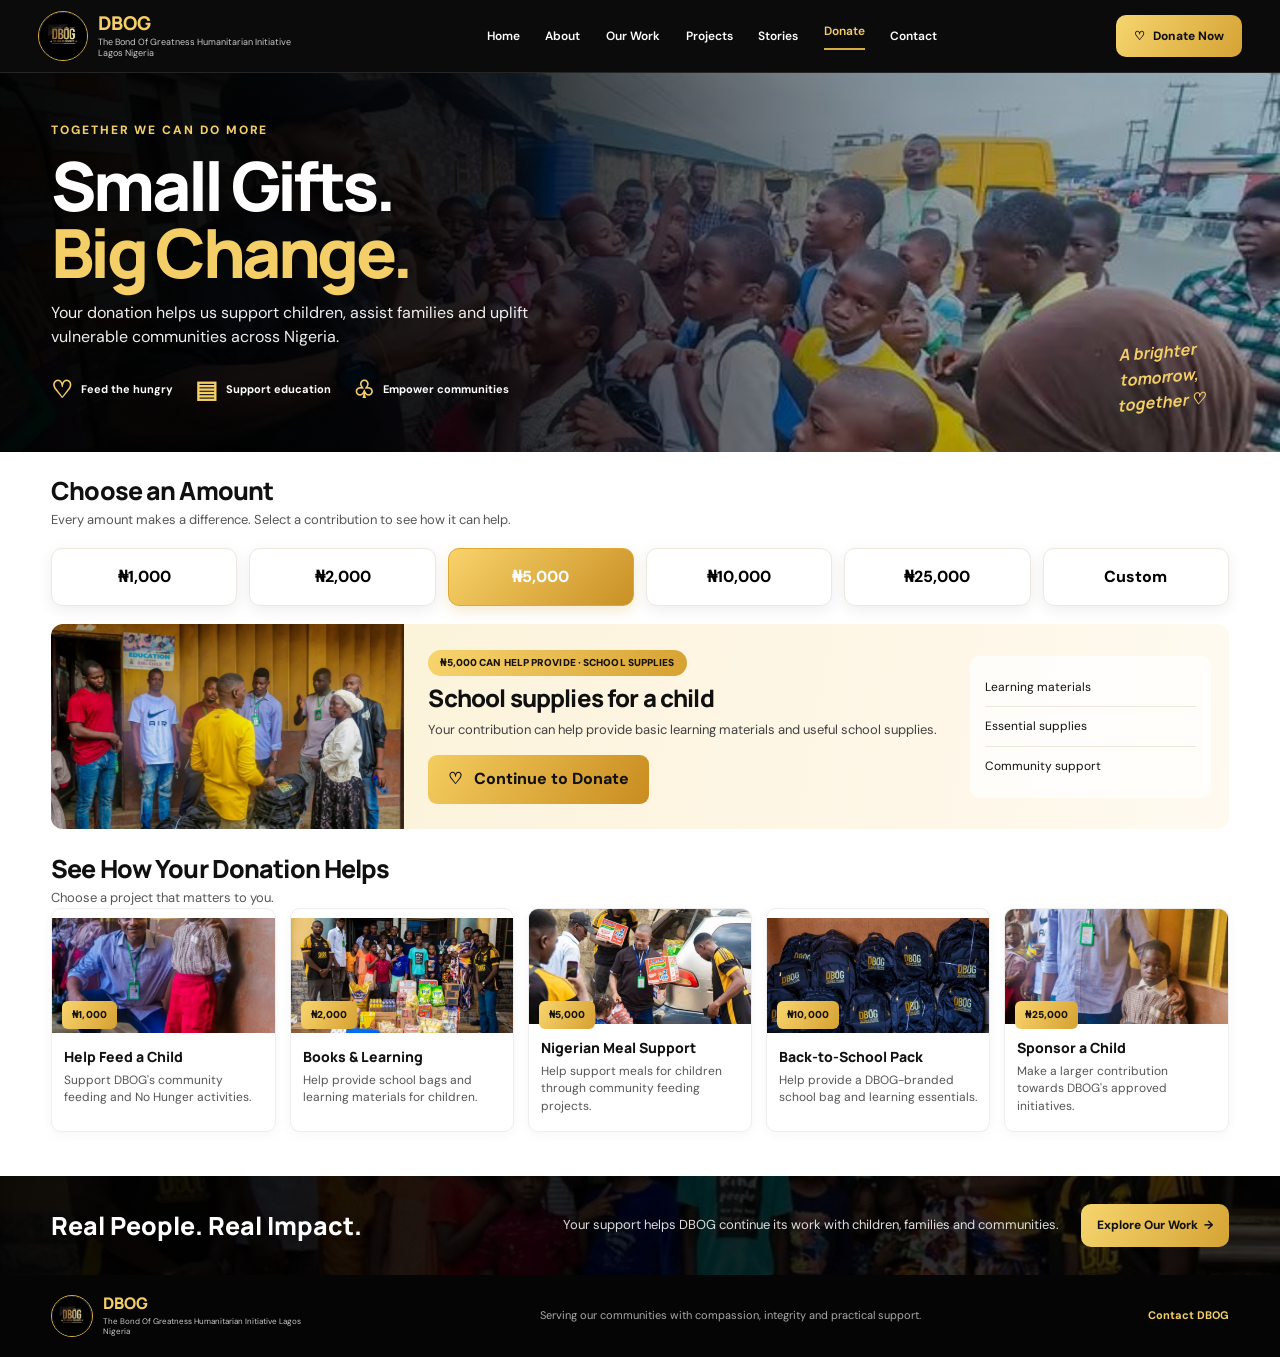
<file: donate.html>
<!doctype html>
<html lang="en">
<head>
<meta charset="utf-8">
<meta name="viewport" content="width=device-width, initial-scale=1">
<meta name="description" content="Support The Bond Of Greatness Humanitarian Initiative Lagos Nigeria. Your contribution can help children, families and communities.">
<meta name="theme-color" content="#090909">
<title>Donate | DBOG — Small Gifts. Big Change.</title>
<link rel="icon" href="assets/logo.jpg">
<link rel="preconnect" href="https://fonts.googleapis.com">
<link rel="preconnect" href="https://fonts.gstatic.com" crossorigin>
<link href="https://fonts.googleapis.com/css2?family=DM+Sans:wght@400;500;600;700&family=Manrope:wght@500;600;700;800&display=swap" rel="stylesheet">
<link rel="stylesheet" href="donate.css">
</head>
<body>
<header class="site-header">
  <div class="header-inner">
    <a class="brand" href="index.html#home" aria-label="DBOG home"><img src="assets/logo.jpg" alt="DBOG logo"><span class="brand-copy"><b>DBOG</b><small>The Bond Of Greatness Humanitarian Initiative Lagos Nigeria</small></span></a>
    <button class="menu-toggle" aria-label="Open navigation" aria-expanded="false">☰</button>
    <nav class="navigation" aria-label="Main navigation">
      <a href="index.html#home">Home</a><a href="index.html#about">About</a><a href="index.html#what-we-do">Our Work</a><a href="index.html#works">Projects</a><a href="index.html#moments">Stories</a><a class="current" href="donate.html">Donate</a><a href="index.html#contact">Contact</a>
    </nav>
    <a class="header-cta" href="#amounts">♡ <span>Donate Now</span></a>
  </div>
</header>
<main>
<section class="hero">
  <div class="hero-photo" role="img" aria-label="DBOG community outreach with children"></div><div class="hero-shade"></div>
  <div class="hero-content">
    <p class="eyebrow">TOGETHER WE CAN DO MORE</p>
    <h1>Small Gifts.<br><em>Big Change.</em></h1>
    <p class="hero-description">Your donation helps us support children, assist families and uplift vulnerable communities across Nigeria.</p>
    <div class="hero-pillars"><span><b>♡</b> Feed the hungry</span><span><b>▤</b> Support education</span><span><b>♧</b> Empower communities</span></div>
  </div>
  <p class="hero-note">A brighter tomorrow, together ♡</p>
</section>
<section class="donation-section" id="amounts">
  <div class="section-wrap">
    <div class="section-heading"><h2>Choose an Amount</h2><p>Every amount makes a difference. Select a contribution to see how it can help.</p></div>
    <div class="amount-grid" role="group" aria-label="Choose a donation amount">
      <button class="amount-button" data-amount="1000" aria-pressed="false">₦1,000</button>
      <button class="amount-button" data-amount="2000" aria-pressed="false">₦2,000</button>
      <button class="amount-button selected" data-amount="5000" aria-pressed="true">₦5,000</button>
      <button class="amount-button" data-amount="10000" aria-pressed="false">₦10,000</button>
      <button class="amount-button" data-amount="25000" aria-pressed="false">₦25,000</button>
      <button class="amount-button" data-amount="custom" aria-pressed="false">Custom</button>
    </div>
    <div class="custom-amount" hidden><label for="customAmount">Enter amount in naira</label><input id="customAmount" type="number" min="100" step="100" placeholder="e.g. 3000" inputmode="numeric"></div>
    <article class="featured-impact">
      <img src="assets/1000221367.jpg" alt="Books and notebooks that a donation can help provide">
      <div class="featured-copy"><span class="amount-tag" id="impactTag">₦5,000 CAN HELP PROVIDE</span><h3 id="impactTitle">School supplies for children</h3><p id="impactDescription">Your contribution can help provide school bags, exercise books, pens and essential learning materials.</p><button class="primary-button" id="continueButton">♡ &nbsp; Continue to Donate</button></div>
      <ul class="impact-list"><li>Learning materials</li><li>Essential supplies</li><li>Community support</li></ul>
    </article>
    <div class="section-heading impact-heading"><h2>See How Your Donation Helps</h2><p>Choose a project that matters to you.</p></div>
    <div class="impact-cards">
      <button class="impact-card" data-card-amount="1000"><img src="assets/1000221264.jpg" alt="A Nigerian meal that donations can help provide"><span class="card-price">₦1,000</span><div><h3>Help Feed a Child</h3><p>Support DBOG's community feeding and No Hunger activities.</p></div></button>
      <button class="impact-card" data-card-amount="2000"><img src="assets/1000221268.jpg" alt="Books and writing materials for students"><span class="card-price">₦2,000</span><div><h3>Books & Learning</h3><p>Help provide school bags and learning materials for children.</p></div></button>
      <button class="impact-card" data-card-amount="5000"><img src="assets/1000221269.jpg" alt="Food support for children in the community"><span class="card-price">₦5,000</span><div><h3>Nigerian Meal Support</h3><p>Help support meals for children through community feeding projects.</p></div></button>
      <button class="impact-card" data-card-amount="10000"><img src="assets/1000221361.jpg" alt="School supplies and bags for children"><span class="card-price">₦10,000</span><div><h3>Back-to-School Pack</h3><p>Help provide a DBOG-branded school bag and learning essentials.</p></div></button>
      <button class="impact-card" data-card-amount="25000"><img src="assets/1000221360.jpg" alt="A child receiving a DBOG school backpack and exercise book"><span class="card-price">₦25,000</span><div><h3>Sponsor a Child</h3><p>Make a larger contribution towards DBOG's approved initiatives.</p></div></button>
    </div>
    <section class="bank-section" id="bank-transfer" hidden>
      <div class="bank-heading"><p class="eyebrow dark-eyebrow">YOUR CONTRIBUTION MATTERS</p><h2>Complete Your Donation</h2><p>Transfer your chosen amount to DBOG's official bank account. No payment is taken on this website.</p></div>
      <div class="bank-layout">
        <div class="bank-card"><div class="bank-card-title">DBOG OFFICIAL BANK DETAILS</div>
          <div class="bank-row"><span>Bank</span><strong>Fidelity Bank</strong></div>
          <div class="bank-row"><span>Account Name</span><strong>The Bond Of Greatness Humanitarian Initiative Lagos</strong></div>
          <div class="bank-row"><span>Account Number</span><strong class="account-number">5601482027</strong><button class="copy-button" id="copyAccount" type="button">▢ Copy</button></div>
          <div class="transfer-amount"><span>Your selected donation</span><strong id="transferAmount">₦5,000</strong><button class="copy-button" id="copyAmount" type="button">Copy amount</button></div>
          <p class="bank-footnote">Please confirm the account name in your banking app before sending your transfer.</p>
        </div>
        <aside class="after-card"><h3>After your donation</h3><ol><li>Make the transfer using the details shown.</li><li>Keep your transaction receipt or reference.</li><li>Contact DBOG if you would like to notify us or request an acknowledgement.</li></ol><a class="contact-link" href="index.html#contact">Contact DBOG →</a></aside>
      </div>
      <button class="text-button" id="changeAmount" type="button">← Change donation amount</button>
    </section>
  </div>
</section>
<section class="closing-impact"><div class="closing-inner"><h2>Real People. Real Impact.</h2><p>Your support helps DBOG continue its work with children, families and communities.</p><a href="index.html#works" class="closing-button">Explore Our Work&nbsp; →</a></div></section>
</main>
<footer><div class="footer-inner"><a class="footer-brand" href="index.html#home"><img src="assets/logo.jpg" alt=""><span><b>DBOG</b><small>The Bond Of Greatness Humanitarian Initiative Lagos Nigeria</small></span></a><p>Serving our communities with compassion, integrity and practical support.</p><a href="index.html#contact">Contact DBOG</a></div></footer>
<div class="toast" id="toast" role="status" aria-live="polite"></div>
<script src="donate.js?v=2" defer></script>
</body>
</html>
</file>
<file: donate.css>
:root{--gold:#d8ad42;--gold-bright:#f4cf68;--ink:#090909;--muted:#626262;--cream:#fbfaf7;--line:#e9e6df;--font:'DM Sans',sans-serif;--display:'Manrope',sans-serif}
*{box-sizing:border-box}html{scroll-behavior:smooth;scroll-padding-top:90px}body{margin:0;color:#101010;font-family:var(--font);line-height:1.55}button,input{font:inherit}button,a{-webkit-tap-highlight-color:transparent}a{color:inherit;text-decoration:none}.site-header{position:sticky;top:0;z-index:50;background:rgba(7,7,7,.98);color:#fff;border-bottom:1px solid #252525}.header-inner{width:min(1320px,94%);min-height:72px;margin:auto;display:flex;align-items:center;justify-content:space-between;gap:24px}.brand,.footer-brand{display:flex;align-items:center;gap:10px;min-width:190px}.brand img{width:50px;height:50px;object-fit:cover;border-radius:50%;border:1px solid var(--gold)}.brand-copy b,.footer-brand b{display:block;color:var(--gold-bright);font:800 19px var(--display);line-height:1.1}.brand-copy small,.footer-brand small{display:block;max-width:210px;margin-top:3px;color:#c9c9c9;font-size:9px;line-height:1.25}.navigation{display:flex;align-items:center;gap:clamp(12px,2vw,28px)}.navigation a{font-size:12px;font-weight:600;white-space:nowrap}.navigation a:hover,.navigation .current{color:var(--gold-bright)}.navigation .current{border-bottom:2px solid var(--gold);padding-bottom:7px}.header-cta,.closing-button{display:inline-flex;align-items:center;justify-content:center;gap:8px;padding:12px 18px;border-radius:10px;background:linear-gradient(120deg,#f6d56e,#d5a334);color:#111;font-weight:800;font-size:12px;white-space:nowrap}.menu-toggle{display:none;background:none;color:white;border:0;font-size:28px;cursor:pointer}.hero{position:relative;isolation:isolate;min-height:350px;background:#080808;color:white;display:flex;align-items:center;overflow:hidden}.hero-photo,.hero-shade{position:absolute;inset:0;z-index:-1}.hero-photo{background-image:url('assets/1000221277.jpg');background-size:cover;background-position:center 38%;opacity:.94}.hero-shade{background:linear-gradient(90deg,rgba(0,0,0,.96) 0%,rgba(0,0,0,.86) 35%,rgba(0,0,0,.28) 72%,rgba(0,0,0,.12) 100%)}.hero-content{width:min(1320px,92%);margin:0 auto;padding:48px 0 44px}.eyebrow{margin:0 0 12px;color:var(--gold-bright);font-size:12px;letter-spacing:.16em;font-weight:800}.hero h1{margin:0 0 15px;font:800 clamp(42px,5.3vw,70px)/.99 var(--display);letter-spacing:-.055em}.hero h1 em{font-style:normal;color:var(--gold-bright)}.hero-description{max-width:500px;color:#eee;font-size:16px;line-height:1.5;margin:0}.hero-pillars{display:flex;flex-wrap:wrap;gap:22px;margin-top:22px}.hero-pillars span{display:flex;align-items:center;gap:8px;font-size:11px;font-weight:700}.hero-pillars b{color:var(--gold-bright);font-size:24px}.hero-note{position:absolute;right:4%;bottom:22px;max-width:140px;color:var(--gold-bright);font-family:var(--display);font-style:italic;font-weight:700;text-align:center;transform:rotate(-5deg)}.donation-section{background:#fff;padding:24px 0 44px}.section-wrap{width:min(1320px,92%);margin:auto}.section-heading h2,.impact-heading h2{font:800 25px/1.2 var(--display);letter-spacing:-.035em;margin:0 0 4px}.section-heading p{margin:0;color:#555;font-size:13px}.amount-grid{display:grid;grid-template-columns:repeat(6,minmax(0,1fr));gap:12px;margin:18px 0}.amount-button{min-height:58px;border:1px solid #eee9df;border-radius:11px;background:#fff;box-shadow:0 4px 15px rgba(0,0,0,.07);font-weight:800;font-size:16px;cursor:pointer;transition:transform .15s,border-color .15s,background .15s}.amount-button:hover{transform:translateY(-2px);border-color:var(--gold)}.amount-button.selected{background:linear-gradient(135deg,#f8d36a,#c99025);border-color:#dca936;color:#fff;box-shadow:0 5px 14px #d9ad4240}.custom-amount{margin:0 0 18px;display:flex;align-items:center;gap:12px}.custom-amount[hidden],.bank-section[hidden]{display:none}.custom-amount label{font-size:13px;font-weight:700}.custom-amount input{width:190px;padding:10px 12px;border:1px solid #d7d2c8;border-radius:8px}.featured-impact{display:grid;grid-template-columns:30% 1fr 22%;gap:24px;align-items:center;background:linear-gradient(100deg,#fbf0d2,#fffaf0);border-radius:12px;overflow:hidden;margin:18px 0 25px}.featured-impact>img{width:100%;height:205px;object-fit:cover}.featured-copy{padding:18px 0}.amount-tag,.card-price{display:inline-block;background:linear-gradient(120deg,#f8d56e,#d6a132);color:#17120a;border-radius:20px;padding:5px 12px;font-size:10px;font-weight:900;letter-spacing:.01em}.featured-copy h3{font:800 24px/1.18 var(--display);letter-spacing:-.035em;margin:8px 0}.featured-copy p{font-size:13px;color:#414141;margin:0 0 15px;max-width:520px}.primary-button{border:0;border-radius:9px;padding:12px 20px;background:linear-gradient(120deg,#f4cc5e,#c98c20);color:#111;font-weight:800;cursor:pointer}.primary-button:hover,.header-cta:hover,.closing-button:hover{filter:brightness(1.05)}.impact-list{list-style:none;margin:0 18px 0 0;padding:12px 15px;background:#ffffffc9;border-radius:10px}.impact-list li{font-size:12px;padding:10px 0;border-bottom:1px solid #eee8dc}.impact-list li:last-child{border-bottom:0}.impact-heading{margin-top:18px}.impact-cards{display:grid;grid-template-columns:repeat(5,minmax(0,1fr));gap:14px}.impact-card{position:relative;padding:0;text-align:left;border:1px solid #eee;border-radius:10px;overflow:hidden;background:#fff;box-shadow:0 3px 12px rgba(0,0,0,.04);cursor:pointer;color:#111;transition:transform .15s,box-shadow .15s}.impact-card:hover{transform:translateY(-3px);box-shadow:0 8px 22px #00000012}.impact-card>img{width:100%;height:115px;display:block;object-fit:cover}.impact-card .card-price{position:absolute;top:92px;left:10px;border-radius:6px;padding:6px 10px}.impact-card>div{padding:15px 12px 16px}.impact-card h3{font:800 14px/1.25 var(--display);margin:0 0 6px}.impact-card p{font-size:12px;line-height:1.45;color:#555;margin:0}.bank-section{margin-top:36px;padding-top:28px;border-top:1px solid var(--line);scroll-margin-top:90px}.bank-heading{margin-bottom:18px}.dark-eyebrow{color:#a97819}.bank-heading h2{font:800 30px/1.15 var(--display);margin:0 0 7px}.bank-heading>p:last-child{margin:0;color:#5b5b5b;font-size:14px}.bank-layout{display:grid;grid-template-columns:1.3fr .7fr;gap:18px}.bank-card,.after-card{border-radius:12px;background:#0b0b0b;color:#fff;padding:24px}.bank-card-title{color:var(--gold-bright);font-size:12px;font-weight:900;letter-spacing:.14em;margin-bottom:15px}.bank-row{display:grid;grid-template-columns:135px 1fr auto;align-items:center;gap:14px;padding:15px 0;border-top:1px solid #333}.bank-row>span,.transfer-amount>span{color:#aaa;font-size:13px}.bank-row strong{font-size:14px;text-align:right;overflow-wrap:anywhere}.account-number{letter-spacing:.04em}.copy-button{padding:8px 10px;background:#1a1a1a;color:#fff;border:1px solid #555;border-radius:7px;font-size:11px;font-weight:700;cursor:pointer;white-space:nowrap}.copy-button:hover{border-color:var(--gold)}.transfer-amount{display:flex;align-items:center;gap:12px;flex-wrap:wrap;padding:15px 0;border-top:1px solid #333}.transfer-amount strong{font-size:22px;color:var(--gold-bright);margin-right:auto}.bank-footnote{color:#bbb;font-size:11px;margin:6px 0 0}.after-card{background:#f8f7f4;color:#111}.after-card h3{font:800 18px var(--display);margin:0 0 12px}.after-card ol{padding-left:20px;margin:0}.after-card li{font-size:13px;margin:0 0 12px;padding-left:3px}.contact-link{display:inline-block;color:#91630e;font-size:13px;font-weight:800;margin-top:6px}.text-button{margin-top:18px;border:0;background:transparent;color:#75510d;font-weight:800;cursor:pointer}.closing-impact{background:linear-gradient(90deg,rgba(0,0,0,.94),rgba(0,0,0,.75)),url('assets/1000221290.jpg') center 40%/cover;color:#fff;padding:28px 0}.closing-inner{width:min(1320px,92%);margin:auto;display:flex;align-items:center;gap:22px;flex-wrap:wrap}.closing-inner h2{font:800 25px var(--display);margin:0 auto 0 0}.closing-inner p{font-size:13px;color:#ddd;margin:0}.closing-button{padding:12px 16px}footer{background:#050505;color:#aaa;padding:20px 0}.footer-inner{width:min(1320px,92%);margin:auto;display:flex;align-items:center;justify-content:space-between;gap:20px}.footer-brand img{width:42px;height:42px;object-fit:cover;border-radius:50%;border:1px solid var(--gold)}.footer-brand b{font-size:16px}.footer-brand small{font-size:8px}.footer-inner>p,.footer-inner>a:last-child{font-size:11px}.footer-inner>a:last-child{color:var(--gold-bright);font-weight:700}.toast{position:fixed;left:50%;bottom:22px;z-index:100;transform:translate(-50%,15px);opacity:0;pointer-events:none;background:#111;color:white;padding:11px 17px;border:1px solid #555;border-radius:9px;font-size:13px;transition:.2s}.toast.show{opacity:1;transform:translate(-50%,0)}
@media(min-width:1500px){.hero{min-height:410px}.hero-content{padding:55px 0}.hero-description{font-size:17px}.impact-card>img{height:140px}.impact-card .card-price{top:117px}}
@media(max-width:1050px){.header-inner{gap:14px}.navigation{gap:12px}.navigation a{font-size:11px}.brand{min-width:155px}.brand-copy small{max-width:150px}.header-cta{padding:11px 13px}.featured-impact{grid-template-columns:28% 1fr}.impact-list{grid-column:1/-1;display:flex;gap:18px;margin:0 18px 16px}.impact-list li{border:0}.impact-cards{grid-template-columns:repeat(3,minmax(0,1fr))}}
@media(max-width:760px){.header-inner{min-height:72px}.brand{min-width:0}.brand img{width:48px;height:48px}.brand-copy b{font-size:18px}.brand-copy small{max-width:185px;font-size:9px}.menu-toggle{display:block;margin-left:auto}.header-cta{font-size:11px;padding:10px 12px}.navigation{display:none;position:absolute;top:72px;left:3%;right:3%;padding:18px;background:#090909;border:1px solid #333;border-radius:0 0 10px 10px;flex-direction:column;align-items:stretch;gap:0}.navigation.open{display:flex}.navigation a{font-size:14px;padding:12px 4px;border-bottom:1px solid #292929}.navigation .current{border-bottom:1px solid #292929}.hero{min-height:340px}.hero-photo{background-position:58% center}.hero-shade{background:linear-gradient(90deg,rgba(0,0,0,.93),rgba(0,0,0,.72) 58%,rgba(0,0,0,.34))}.hero-content{padding:42px 0}.hero h1{font-size:clamp(43px,9vw,62px)}.hero-description{max-width:440px;font-size:15px}.hero-note{display:none}.donation-section{padding-top:22px}.section-heading h2,.impact-heading h2{font-size:23px}.amount-grid{grid-template-columns:repeat(3,minmax(0,1fr));gap:9px}.amount-button{min-height:52px;font-size:15px}.featured-impact{grid-template-columns:1fr;gap:0}.featured-impact>img{height:190px}.featured-copy{padding:18px}.impact-list{margin:0 18px 18px;flex-wrap:wrap;gap:5px 18px}.impact-list li{padding:3px 0}.impact-cards{grid-template-columns:repeat(2,minmax(0,1fr));gap:10px}.impact-card>img{height:120px}.impact-card .card-price{top:96px}.bank-layout{grid-template-columns:1fr}.bank-card,.after-card{padding:18px}.bank-row{grid-template-columns:100px 1fr auto;gap:8px}.bank-row strong{font-size:12px}.closing-inner{align-items:flex-start;flex-direction:column;gap:10px}.closing-inner h2{margin:0}.footer-inner{flex-wrap:wrap}.footer-inner>p{order:3;width:100%;margin:0}}
@media(max-width:420px){.header-inner{width:94%;gap:8px}.brand{gap:7px}.brand img{width:42px;height:42px}.brand-copy b{font-size:16px}.brand-copy small{max-width:132px;font-size:8px}.menu-toggle{font-size:25px}.header-cta{padding:9px 10px;font-size:10px}.header-cta span{display:none}.hero-content,.section-wrap{width:90%}.hero h1{font-size:42px}.hero-pillars{gap:10px 15px}.hero-pillars span{font-size:10px}.amount-button{font-size:13px}.impact-card h3{font-size:13px}.impact-card p{font-size:11px}.bank-row{grid-template-columns:1fr auto}.bank-row>span{grid-column:1/-1}.bank-row strong{text-align:left;overflow-wrap:anywhere}.bank-row .copy-button{grid-column:2;grid-row:2}.transfer-amount{gap:8px}.transfer-amount strong{font-size:19px}.custom-amount{align-items:flex-start;flex-direction:column}.custom-amount input{width:100%}}
</file>
